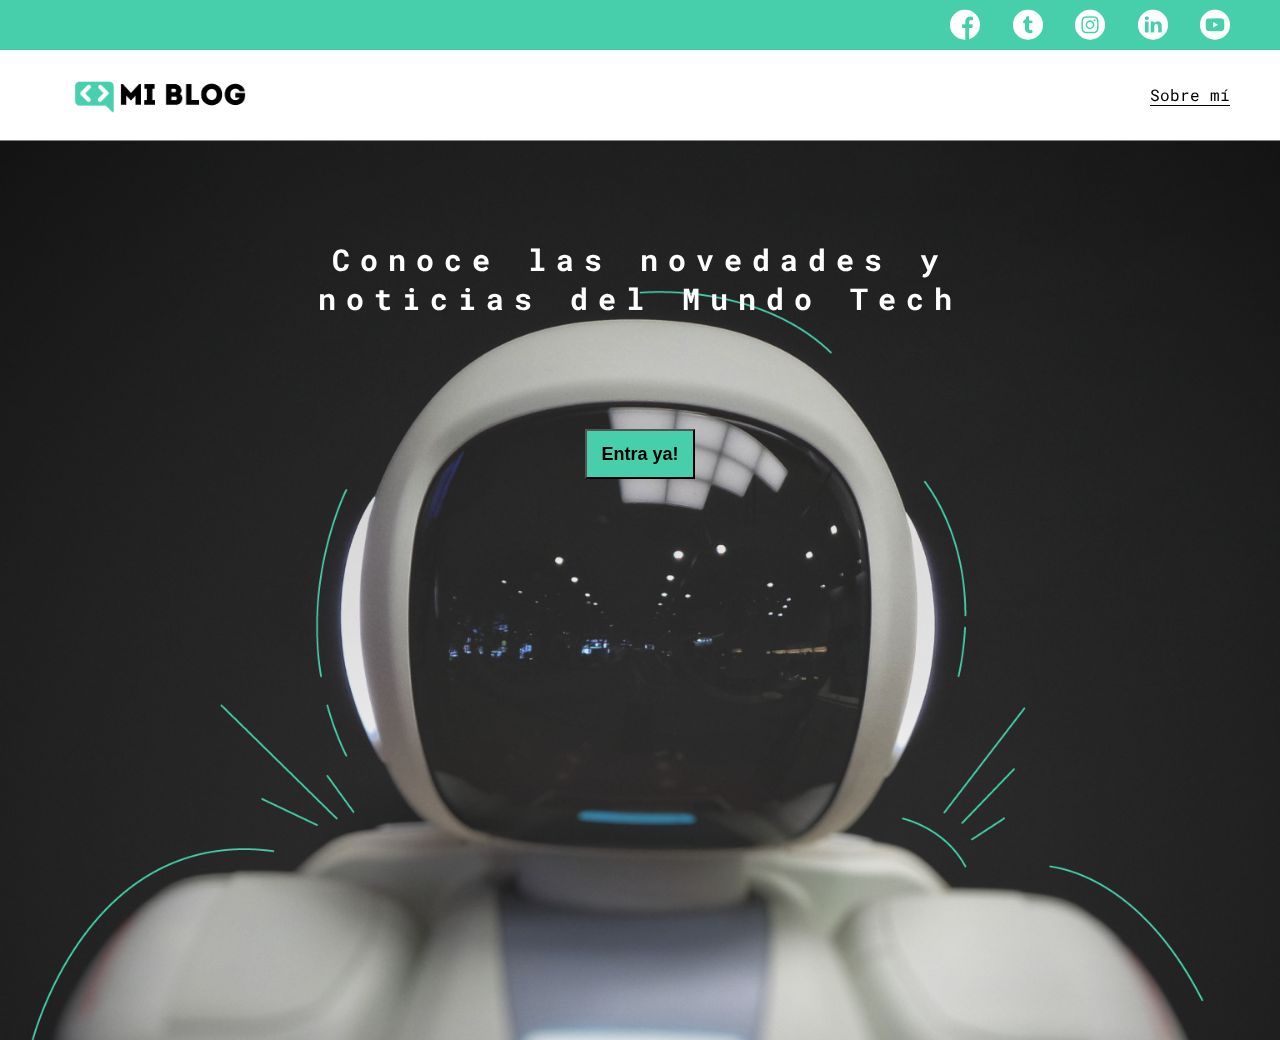
<file: index.html>
<!DOCTYPE html>
<html lang="en">
  <head>
    <meta charset="UTF-8" />
    <meta http-equiv="X-UA-Compatible" content="IE=edge" />
    <meta name="viewport" content="width=device-width, initial-scale=1.0" />
    <title>Mi Blog</title>
    <link rel="stylesheet" href="./css/main.css" />
    <link rel="stylesheet" href="./css/font/flaticon.css" />
    <link rel="stylesheet" href="./css/media-queries.css" />
  </head>
  <body class="home-body">
    <header>
      <section class="header-icons-container">
        <div class="icons">
          <a href=""> <span class="flaticon-001-facebook"></span></a>
          <a href=""><span class="flaticon-002-twitter"></span></a>
          <a href=""><span class="flaticon-011-instagram"></span></a>
          <a href=""><span class="flaticon-010-linkedin"></span></a>
          <a href=""><span class="flaticon-008-youtube"></span></a>
        </div>
      </section>
      <nav>
        <section class="nav-logo-container">
          <a href=""
            ><img src="./assets/img/logo-negro.png" alt="Logo de mi blog"
          /></a>
        </section>
        <section class="profile-link">
          <a href="./perfil.html">Sobre mí</a>
        </section>
      </nav>
    </header>
    <main class="home-main">
      <section>
        <h1 class="home-main-text">
          Conoce las novedades y <br />
          noticias del Mundo Tech
        </h1>
        <button class="home-main-button">
          <a href="./blogs.html">Entra ya!</a>
        </button>
      </section>
    </main>
  </body>
</html>
</file>
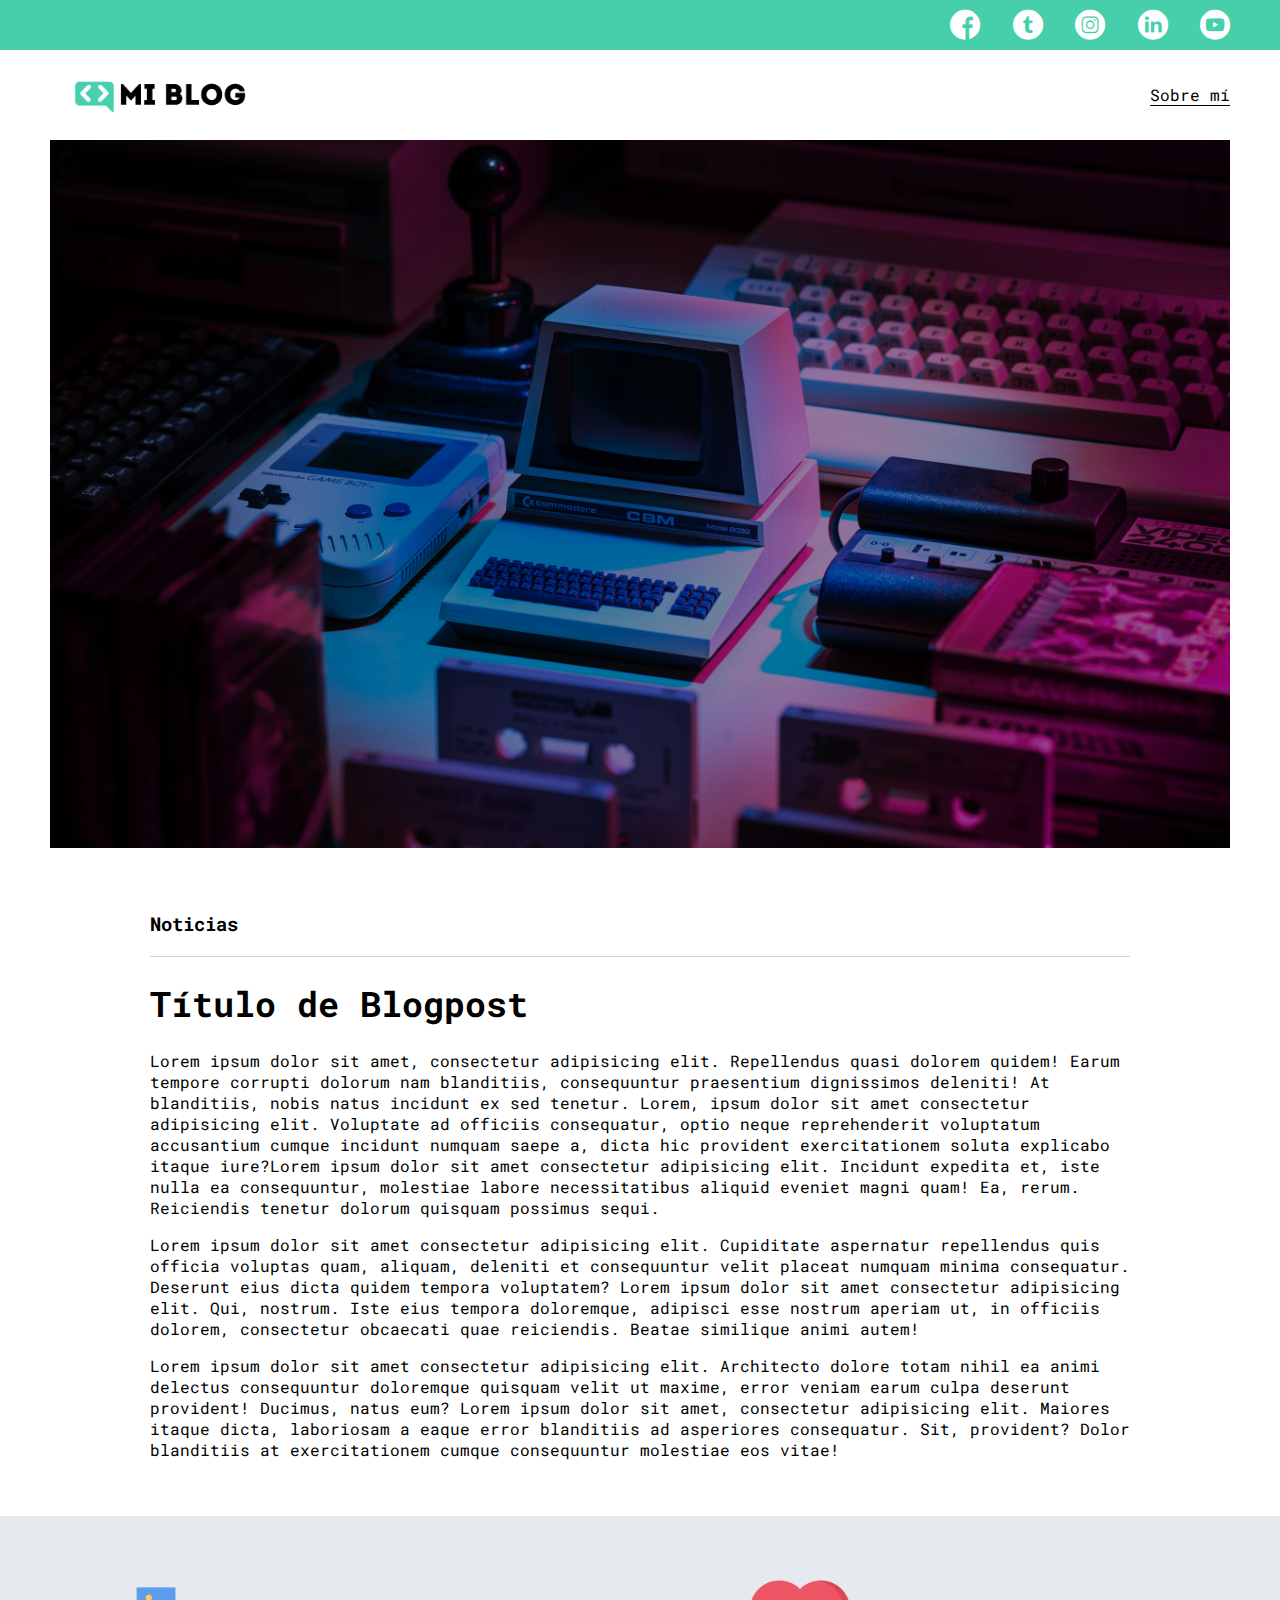
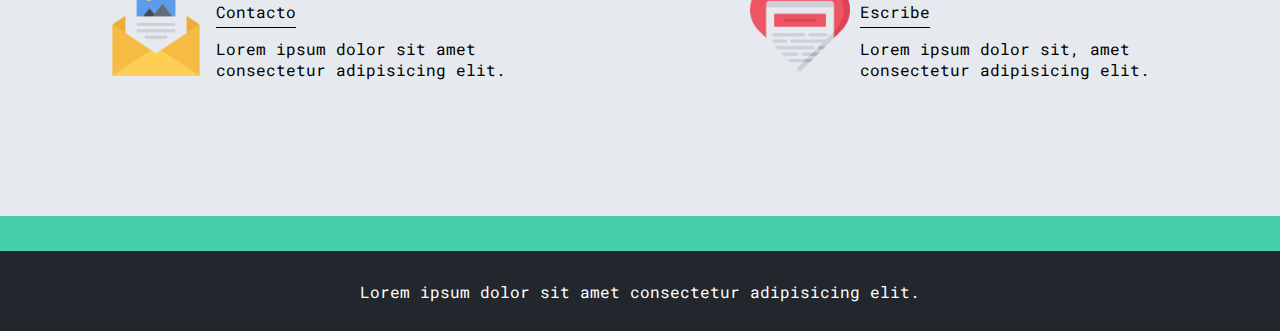
<file: blog.html>
<!DOCTYPE html>
<html lang="en">
  <head>
    <meta charset="UTF-8" />
    <meta http-equiv="X-UA-Compatible" content="IE=edge" />
    <meta name="viewport" content="width=device-width, initial-scale=1.0" />
    <title>Mi Blog</title>
    <link rel="stylesheet" href="./css/main.css" />
    <link rel="stylesheet" href="./css/font/flaticon.css" />
    <link rel="stylesheet" href="./css/media-queries.css" />
  </head>
  <body>
    <header>
      <section class="header-icons-container">
        <div class="icons">
          <a href=""> <span class="flaticon-001-facebook"></span></a>
          <a href=""><span class="flaticon-002-twitter"></span></a>
          <a href=""><span class="flaticon-011-instagram"></span></a>
          <a href=""><span class="flaticon-010-linkedin"></span></a>
          <a href=""><span class="flaticon-008-youtube"></span></a>
        </div>
      </section>
      <nav>
        <section class="nav-logo-container">
          <a href="./index.html"
            ><img src="./assets/img/logo-negro.png" alt="Logo de mi blog"
          /></a>
        </section>
        <section class="profile-link">
          <a href="./perfil.html">Sobre mí</a>
        </section>
      </nav>
    </header>
    <main>
      <section class="blogpost-img-container">
        <img src="./assets/img/main-news-img.png" alt="main" />
      </section>
      <section class="blogpost-main-container">
        <div class="grid-container">
          <h3>Noticias</h3>
          <article>
            <h1>Título de Blogpost</h1>
            <p>
              Lorem ipsum dolor sit amet, consectetur adipisicing elit.
              Repellendus quasi dolorem quidem! Earum tempore corrupti dolorum
              nam blanditiis, consequuntur praesentium dignissimos deleniti! At
              blanditiis, nobis natus incidunt ex sed tenetur. Lorem, ipsum
              dolor sit amet consectetur adipisicing elit. Voluptate ad officiis
              consequatur, optio neque reprehenderit voluptatum accusantium
              cumque incidunt numquam saepe a, dicta hic provident
              exercitationem soluta explicabo itaque iure?Lorem ipsum dolor sit
              amet consectetur adipisicing elit. Incidunt expedita et, iste
              nulla ea consequuntur, molestiae labore necessitatibus aliquid
              eveniet magni quam! Ea, rerum. Reiciendis tenetur dolorum quisquam
              possimus sequi.
            </p>
            <p>
              Lorem ipsum dolor sit amet consectetur adipisicing elit.
              Cupiditate aspernatur repellendus quis officia voluptas quam,
              aliquam, deleniti et consequuntur velit placeat numquam minima
              consequatur. Deserunt eius dicta quidem tempora voluptatem? Lorem
              ipsum dolor sit amet consectetur adipisicing elit. Qui, nostrum.
              Iste eius tempora doloremque, adipisci esse nostrum aperiam ut, in
              officiis dolorem, consectetur obcaecati quae reiciendis. Beatae
              similique animi autem!
            </p>
            <p>
              Lorem ipsum dolor sit amet consectetur adipisicing elit.
              Architecto dolore totam nihil ea animi delectus consequuntur
              doloremque quisquam velit ut maxime, error veniam earum culpa
              deserunt provident! Ducimus, natus eum? Lorem ipsum dolor sit
              amet, consectetur adipisicing elit. Maiores itaque dicta,
              laboriosam a eaque error blanditiis ad asperiores consequatur.
              Sit, provident? Dolor blanditiis at exercitationem cumque
              consequuntur molestiae eos vitae!
            </p>
          </article>
        </div>
      </section>
      <section class="contact-main-container">
        <div>
          <img src="./assets/img/013-newsletter.png" alt="" />
          <div class="contact-left">
            <a href="">Contacto</a>
            <p>Lorem ipsum dolor sit amet consectetur adipisicing elit.</p>
          </div>
        </div>
        <div>
          <img src="./assets/img/006-like.png" alt="" />
          <div class="contact-right">
            <a href="">Escribe</a>
            <p>Lorem ipsum dolor sit, amet consectetur adipisicing elit.</p>
          </div>
        </div>
      </section>
    </main>

    <footer>
      <p>Lorem ipsum dolor sit amet consectetur adipisicing elit.</p>
    </footer>
  </body>
</html>
</file>
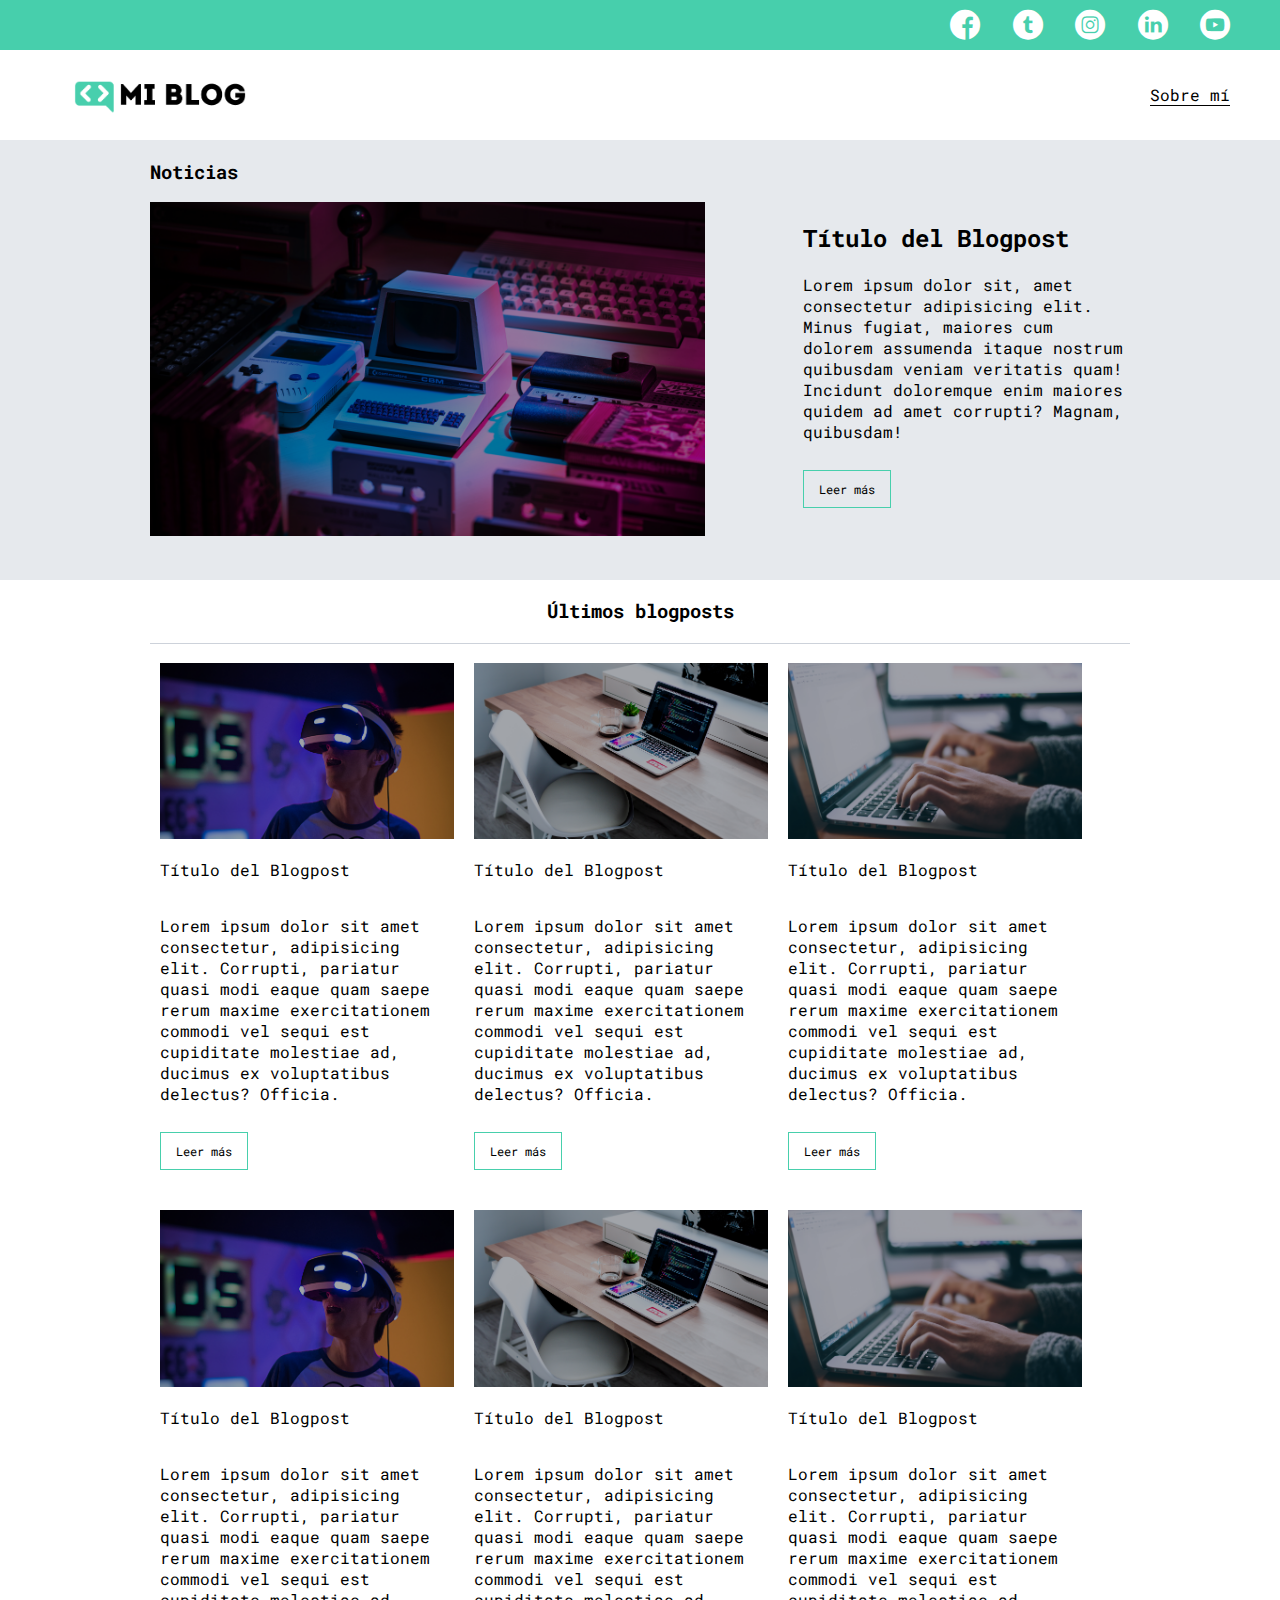
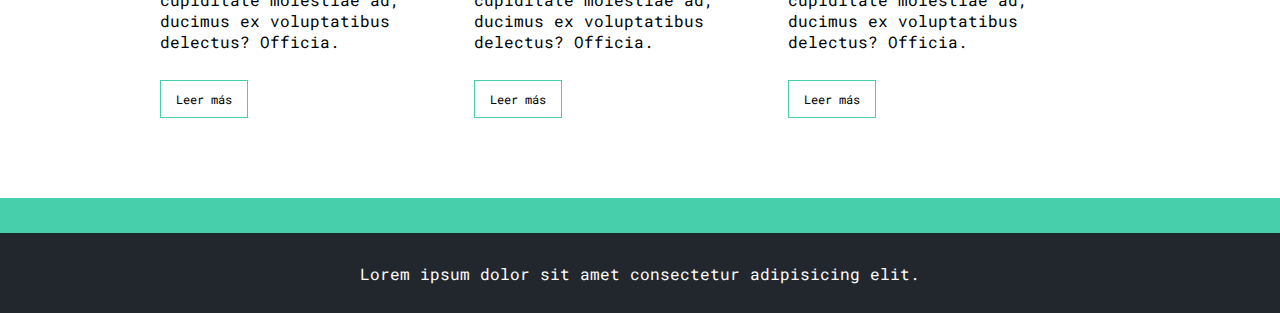
<file: blogs.html>
<!DOCTYPE html>
<html lang="en">
  <head>
    <meta charset="UTF-8" />
    <meta http-equiv="X-UA-Compatible" content="IE=edge" />
    <meta name="viewport" content="width=device-width, initial-scale=1.0" />
    <title>Mi Blog</title>
    <link rel="stylesheet" href="./css/main.css" />
    <link rel="stylesheet" href="./css/font/flaticon.css" />
    <link rel="stylesheet" href="./css/media-queries.css" />
  </head>
  <body>
    <header>
      <section class="header-icons-container">
        <div class="icons">
          <a href=""> <span class="flaticon-001-facebook"></span></a>
          <a href=""><span class="flaticon-002-twitter"></span></a>
          <a href=""><span class="flaticon-011-instagram"></span></a>
          <a href=""><span class="flaticon-010-linkedin"></span></a>
          <a href=""><span class="flaticon-008-youtube"></span></a>
        </div>
      </section>
      <nav>
        <section class="nav-logo-container">
          <a href="./index.html"
            ><img src="./assets/img/logo-negro.png" alt="Logo de mi blog"
          /></a>
        </section>
        <section class="profile-link">
          <a href="./perfil.html">Sobre mí</a>
        </section>
      </nav>
    </header>
    <main class="blogs-main">
      <section class="blogs-news-container">
        <div class="grid-container blogs-main-new">
          <h3>Noticias</h3>
          <div class="blogs-news-img-container">
            <img src="./assets/img/main-news-img.png" alt="main" />
          </div>
          <div class="blogs-news-info-container">
            <h2>Título del Blogpost</h2>
            <p>
              Lorem ipsum dolor sit, amet consectetur adipisicing elit. Minus
              fugiat, maiores cum dolorem assumenda itaque nostrum quibusdam
              veniam veritatis quam! Incidunt doloremque enim maiores quidem ad
              amet corrupti? Magnam, quibusdam!
            </p>
            <a class="blogs-button" href="./blog.html">Leer más</a>
          </div>
        </div>
      </section>
      <section class="blogs-post-container">
        <div class="grid-container">
          <h3>Últimos blogposts</h3>
          <article class="post-container">
            <img src="./assets/img/post-1.png" alt="post 1" />
            <p>Título del Blogpost</p>
            <p>
              Lorem ipsum dolor sit amet consectetur, adipisicing elit.
              Corrupti, pariatur quasi modi eaque quam saepe rerum maxime
              exercitationem commodi vel sequi est cupiditate molestiae ad,
              ducimus ex voluptatibus delectus? Officia.
            </p>
            <a class="blogs-button" href="./blog.html">Leer más</a>
          </article>
          <article class="post-container">
            <img src="./assets/img/post-2.png" alt="post 2" />
            <p>Título del Blogpost</p>
            <p>
              Lorem ipsum dolor sit amet consectetur, adipisicing elit.
              Corrupti, pariatur quasi modi eaque quam saepe rerum maxime
              exercitationem commodi vel sequi est cupiditate molestiae ad,
              ducimus ex voluptatibus delectus? Officia.
            </p>
            <a class="blogs-button" href="./blog.html">Leer más</a>
          </article>
          <article class="post-container">
            <img src="./assets/img/post-3.png" alt="post 3" />
            <p>Título del Blogpost</p>
            <p>
              Lorem ipsum dolor sit amet consectetur, adipisicing elit.
              Corrupti, pariatur quasi modi eaque quam saepe rerum maxime
              exercitationem commodi vel sequi est cupiditate molestiae ad,
              ducimus ex voluptatibus delectus? Officia.
            </p>
            <a class="blogs-button" href="./blog.html">Leer más</a>
          </article>
          <article class="post-container">
            <img src="./assets/img/post-1.png" alt="post 1" />
            <p>Título del Blogpost</p>
            <p>
              Lorem ipsum dolor sit amet consectetur, adipisicing elit.
              Corrupti, pariatur quasi modi eaque quam saepe rerum maxime
              exercitationem commodi vel sequi est cupiditate molestiae ad,
              ducimus ex voluptatibus delectus? Officia.
            </p>
            <a class="blogs-button" href="./blog.html">Leer más</a>
          </article>
          <article class="post-container">
            <img src="./assets/img/post-2.png" alt="post 2" />
            <p>Título del Blogpost</p>
            <p>
              Lorem ipsum dolor sit amet consectetur, adipisicing elit.
              Corrupti, pariatur quasi modi eaque quam saepe rerum maxime
              exercitationem commodi vel sequi est cupiditate molestiae ad,
              ducimus ex voluptatibus delectus? Officia.
            </p>
            <a class="blogs-button" href="./blog.html">Leer más</a>
          </article>
          <article class="post-container">
            <img src="./assets/img/post-3.png" alt="post 3" />
            <p>Título del Blogpost</p>
            <p>
              Lorem ipsum dolor sit amet consectetur, adipisicing elit.
              Corrupti, pariatur quasi modi eaque quam saepe rerum maxime
              exercitationem commodi vel sequi est cupiditate molestiae ad,
              ducimus ex voluptatibus delectus? Officia.
            </p>
            <a class="blogs-button" href="./blog.html">Leer más</a>
          </article>
        </div>
      </section>
    </main>
    <footer>
      <p>Lorem ipsum dolor sit amet consectetur adipisicing elit.</p>
    </footer>
  </body>
</html>
</file>
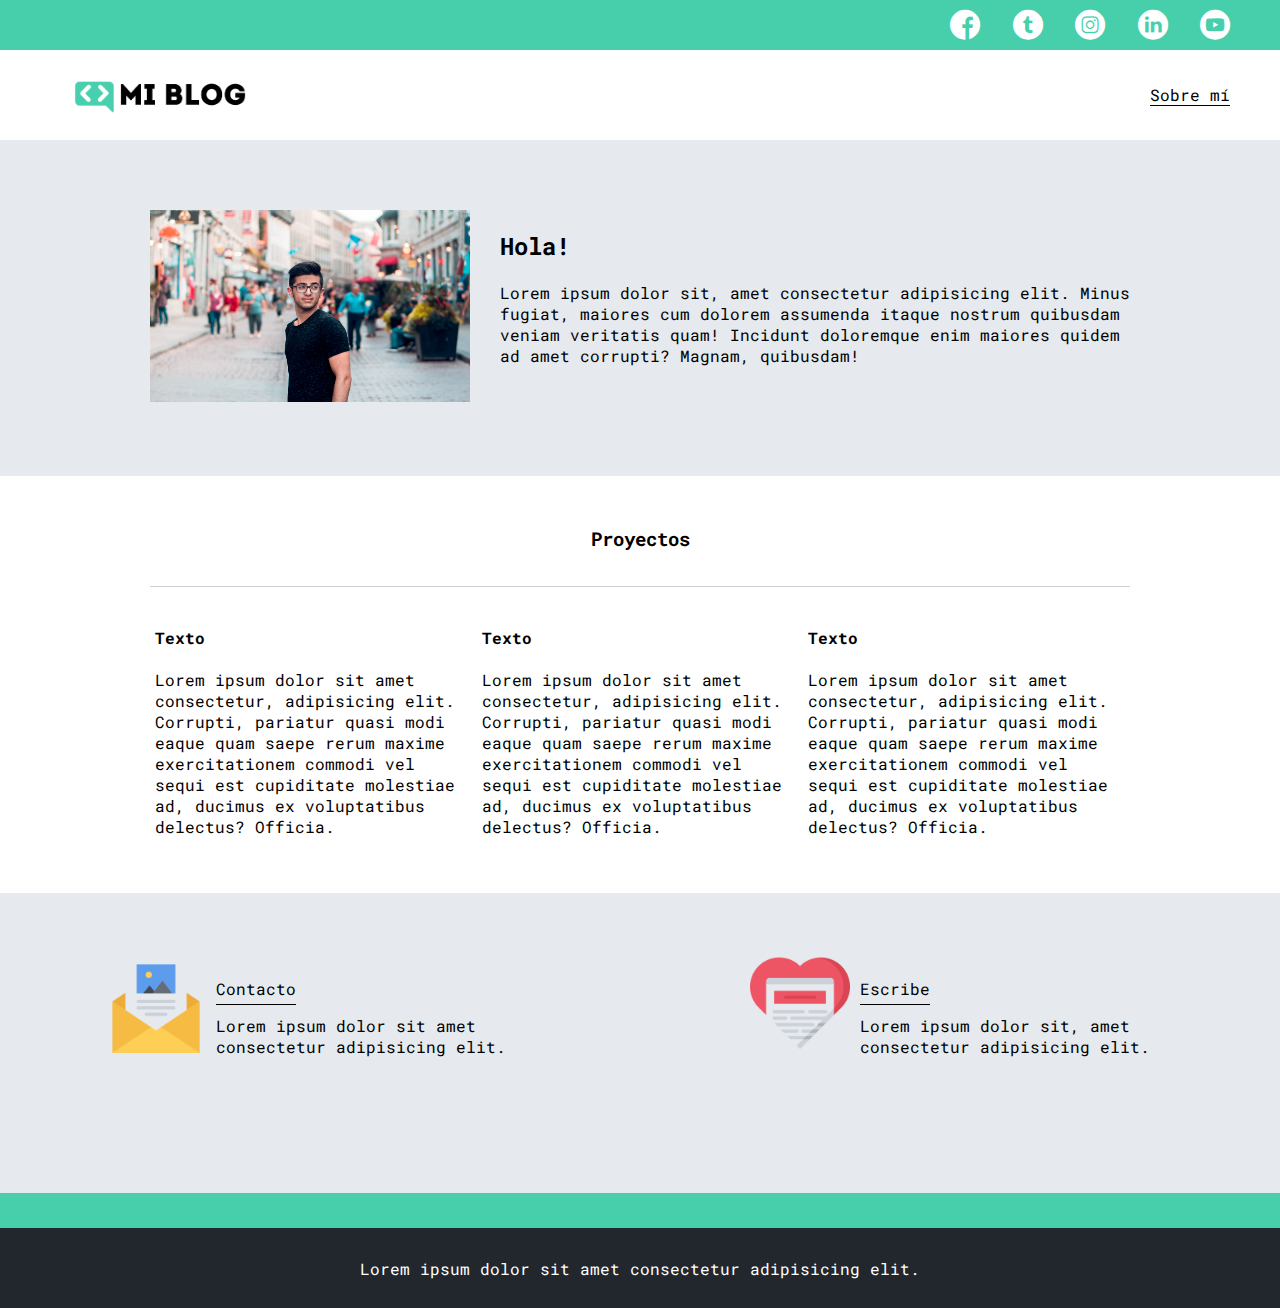
<file: perfil.html>
<!DOCTYPE html>
<html lang="en">
  <head>
    <meta charset="UTF-8" />
    <meta http-equiv="X-UA-Compatible" content="IE=edge" />
    <meta name="viewport" content="width=device-width, initial-scale=1.0" />
    <title>Mi Blog</title>
    <link rel="stylesheet" href="./css/main.css" />
    <link rel="stylesheet" href="./css/font/flaticon.css" />
    <link rel="stylesheet" href="./css/media-queries.css">
  </head>
  <body>
    <header>
      <section class="header-icons-container">
        <div class="icons">
          <a href=""> <span class="flaticon-001-facebook"></span></a>
          <a href=""><span class="flaticon-002-twitter"></span></a>
          <a href=""><span class="flaticon-011-instagram"></span></a>
          <a href=""><span class="flaticon-010-linkedin"></span></a>
          <a href=""><span class="flaticon-008-youtube"></span></a>
        </div>
      </section>
      <nav>
        <section class="nav-logo-container">
          <a href="./index.html"
            ><img src="./assets/img/logo-negro.png" alt="Logo de mi blog"
          /></a>
        </section>
        <section class="profile-link">
          <a href="./perfil.html">Sobre mí</a>
        </section>
      </nav>
    </header>
    <main>
      <section class="profile-main-container">
        <div class="grid-container profile-conteiner">
          <div>
            <img src="./assets/img/profile-pic.png" alt="perfil" />
          </div>
          <div>
            <h2>Hola!</h2>
            <p>
              Lorem ipsum dolor sit, amet consectetur adipisicing elit. Minus
              fugiat, maiores cum dolorem assumenda itaque nostrum quibusdam
              veniam veritatis quam! Incidunt doloremque enim maiores quidem ad
              amet corrupti? Magnam, quibusdam!
            </p>
          </div>
        </div>
      </section>
      <section class="profile-main-proyects">
        <div class="grid-container">
          <h3>Proyectos</h3>
          <div class="proyects-main-container">
          <article class="proyect-container">
            <h4>Texto</h4>
            <p>
              Lorem ipsum dolor sit amet consectetur, adipisicing elit.
              Corrupti, pariatur quasi modi eaque quam saepe rerum maxime
              exercitationem commodi vel sequi est cupiditate molestiae ad,
              ducimus ex voluptatibus delectus? Officia.
            </p>
          </article>
          <article class="proyect-container">
            <h4>Texto</h4>
            <p>
              Lorem ipsum dolor sit amet consectetur, adipisicing elit.
              Corrupti, pariatur quasi modi eaque quam saepe rerum maxime
              exercitationem commodi vel sequi est cupiditate molestiae ad,
              ducimus ex voluptatibus delectus? Officia.
            </p>
          </article>
          <article class="proyect-container">
            <h4>Texto</h4>
            <p>
              Lorem ipsum dolor sit amet consectetur, adipisicing elit.
              Corrupti, pariatur quasi modi eaque quam saepe rerum maxime
              exercitationem commodi vel sequi est cupiditate molestiae ad,
              ducimus ex voluptatibus delectus? Officia.
            </p>
          </article>
        </div>
      </section>  

      <section class="contact-main-container">
        <div>
          <img src="./assets/img/013-newsletter.png" alt="" />
          <div class="contact-left">
            <a href="">Contacto</a>
            <p>Lorem ipsum dolor sit amet consectetur adipisicing elit.</p>
          </div>
        </div>
        <div>
          <img src="./assets/img/006-like.png" alt="" />
          <div class="contact-right">
            <a href="">Escribe</a>
            <p>Lorem ipsum dolor sit, amet consectetur adipisicing elit.</p>
          </div>
        </div>
      </section>
    </main>

    <footer>
      <p>Lorem ipsum dolor sit amet consectetur adipisicing elit.</p>
    </footer>
  </body>
</html>
</file>
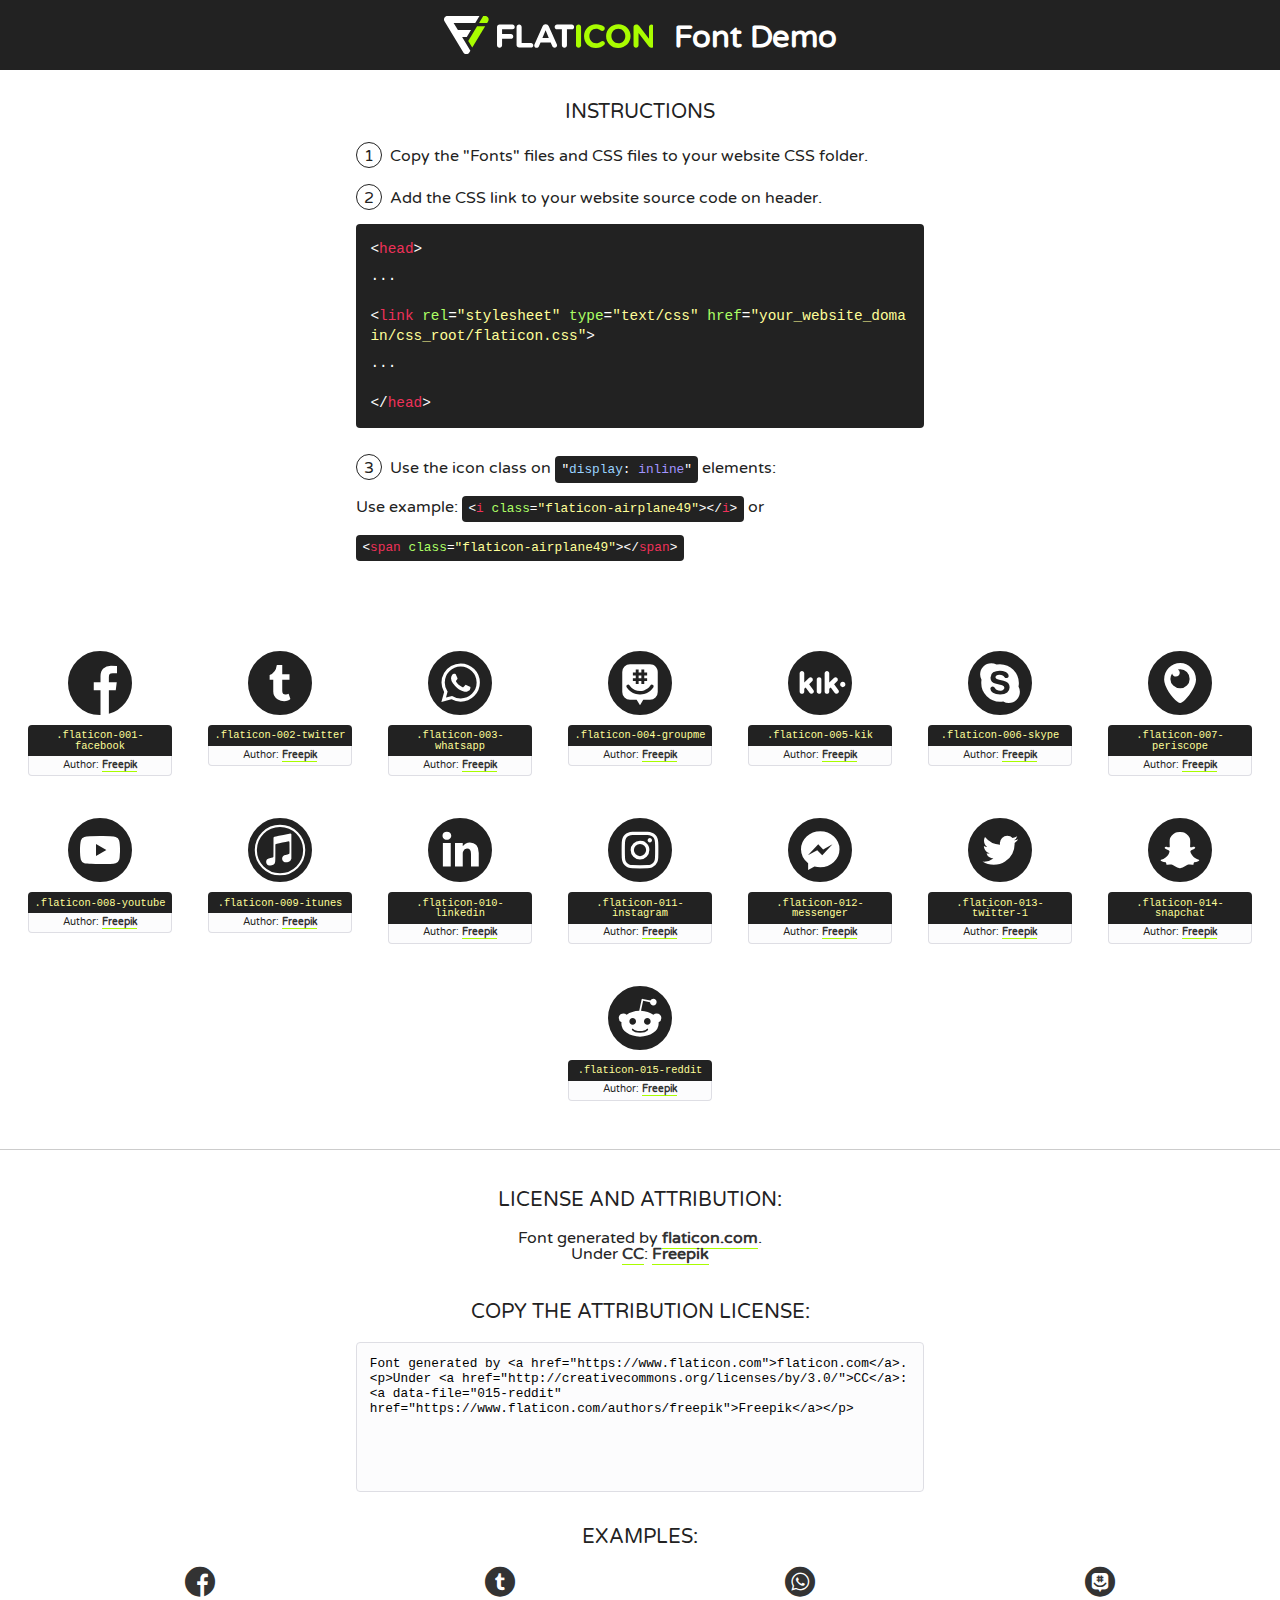
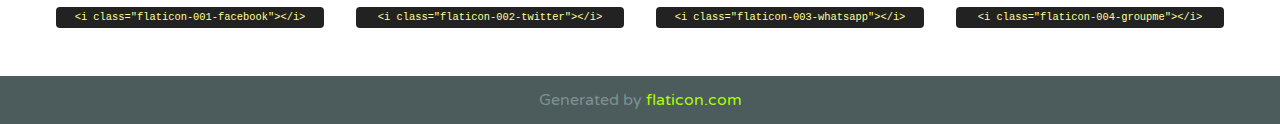
<file: css/font/flaticon.html>
<!DOCTYPE html>
<!--
  Flaticon icon font: Flaticon
  Creation date: 20/12/2018 09:27
-->
<html>
<!DOCTYPE html>
<html>

<head>
    <title>Flaticon WebFont</title>
    <link href="http://fonts.googleapis.com/css?family=Varela+Round" rel="stylesheet" type="text/css" />
    <link rel="stylesheet" type="text/css" href="flaticon.css">
    <meta charset="UTF-8">
    <style>
    html, body, div, span, applet, object, iframe,
    h1, h2, h3, h4, h5, h6, p, blockquote, pre,
    a, abbr, acronym, address, big, cite, code,
    del, dfn, em, img, ins, kbd, q, s, samp,
    small, strike, strong, sub, sup, tt, var,
    b, u, i, center,
    dl, dt, dd, ol, ul, li,
    fieldset, form, label, legend,
    table, caption, tbody, tfoot, thead, tr, th, td,
    article, aside, canvas, details, embed, 
    figure, figcaption, footer, header, hgroup, 
    menu, nav, output, ruby, section, summary,
    time, mark, audio, video {
        margin: 0;
        padding: 0;
        border: 0;
        font-size: 100%;
        font: inherit;
        vertical-align: baseline;
    }
    /* HTML5 display-role reset for older browsers */
    article, aside, details, figcaption, figure, 
    footer, header, hgroup, menu, nav, section {
        display: block;
    }
    body {
        line-height: 1;
    }
    ol, ul {
        list-style: none;
    }
    blockquote, q {
        quotes: none;
    }
    blockquote:before, blockquote:after,
    q:before, q:after {
        content: '';
        content: none;
    }
    table {
        border-collapse: collapse;
        border-spacing: 0;
    }
    body {
        font-family: 'Varela Round', Helvetica, Arial, sans-serif;
        font-size: 16px;
        color: #222;
    }
    a {
        color: #333;
        border-bottom: 1px solid #a9fd00;
        font-weight: bold;
        text-decoration: none;
    }
    * {
        -moz-box-sizing: border-box;
        -webkit-box-sizing: border-box;
        box-sizing: border-box;
        margin: 0;
        padding: 0;
    }
    [class^="flaticon-"]:before, [class*=" flaticon-"]:before, [class^="flaticon-"]:after, [class*=" flaticon-"]:after {
        font-family: Flaticon;
        font-size: 30px;
        font-style: normal;
        margin-left: 20px;
        color: #333;
    }
    .wrapper {
        max-width: 600px;
        margin: auto;
        padding: 0 1em;
    }
    .title {
        font-size: 1.25em;
        text-align: center;
        margin-bottom: 1em;
        text-transform: uppercase;
    }
    header {
        text-align: center;
        background-color: #222;
        color: #fff;
        padding: 1em;
    }
    header .logo {
        width: 210px;
        height: 38px;
        display: inline-block;
        vertical-align: middle;
        margin-right: 1em;
        border: none;
    }
    header strong {
        font-size: 1.95em;
        font-weight: bold;
        vertical-align: middle;
        margin-top: 5px;
        display: inline-block;
    }
    .demo {
        margin: 2em auto;
        line-height: 1.25em;
    }
    .demo ul li {
        margin-bottom: 1em;
    }
    .demo ul li .num {
        color: #222;
        border-radius: 20px;
        display: inline-block;
        width: 26px;
        padding: 3px;
        height: 26px;
        text-align: center;
        margin-right: 0.5em;
        border: 1px solid #222;
    }
    .demo ul li code {
        background-color: #222;
        border-radius: 4px;
        padding: 0.25em 0.5em;
        display: inline-block;
        color: #fff;
        font-family: Consolas,Monaco,Lucida Console,Liberation Mono,DejaVu Sans Mono,Bitstream Vera Sans Mono,Courier New, monospace;
        font-weight: lighter;
        margin-top: 1em;
        font-size: 0.8em;
        word-break: break-all;
    }
    .demo ul li code.big {
        padding: 1em;
        font-size: 0.9em;
    }
    .demo ul li code .red {
        color: #EF3159;
    }
    .demo ul li code .green {
        color: #ACFF65;
    }
    .demo ul li code .yellow {
        color: #FFFF99;
    }
    .demo ul li code .blue {
        color: #99D3FF;
    }
    .demo ul li code .purple {
        color: #A295FF;
    }
    .demo ul li code .dots {
        margin-top: 0.5em;
        display: block;
    }
    #glyphs {
        border-bottom: 1px solid #ccc;
        padding: 2em 0;
        text-align: center;
    }
    .glyph {
        display: inline-block;
        width: 9em;
        margin: 1em;
        text-align: center;
        vertical-align: top;
        background: #FFF;
    }
    .glyph .glyph-icon {
        padding: 10px;
        display: block;
        font-family:"Flaticon";
        font-size: 64px;
        line-height: 1;
    }
    .glyph .glyph-icon:before {
        font-size: 64px;
        color: #222;
        margin-left: 0;
    }
    .class-name {
        font-size: 0.65em;
        background-color: #222;
        color: #fff;
        border-radius: 4px 4px 0 0;
        padding: 0.5em;
        color: #FFFF99;
        font-family: Consolas,Monaco,Lucida Console,Liberation Mono,DejaVu Sans Mono,Bitstream Vera Sans Mono,Courier New, monospace;
    }
    .author-name {
        font-size: 0.6em;
        background-color: #fcfcfd;
        border: 1px solid #DEDEE4;
        border-top: 0;
        border-radius: 0 0 4px 4px;
        padding: 0.5em;
    }
    .class-name:last-child {
        font-size: 10px;
        color:#888;
    }
    .class-name:last-child a {
        font-size: 10px;
        color:#555;
    }
    .class-name:last-child a:hover {
        color:#a9fd00;
    }
    .glyph > input {
        display: block;
        width: 100px;
        margin: 5px auto;
        text-align: center;
        font-size: 12px;
        cursor: text;
    }
    .glyph > input.icon-input {
        font-family:"Flaticon";
        font-size: 16px;
        margin-bottom: 10px;
    }
    .attribution .title {
        margin-top: 2em;
    }
    .attribution textarea {
        background-color: #fcfcfd;
        padding: 1em;
        border: none;
        box-shadow: none;
        border: 1px solid #DEDEE4;
        border-radius: 4px;
        resize: none;
        width: 100%;
        height: 150px;
        font-size: 0.8em;
        font-family: Consolas,Monaco,Lucida Console,Liberation Mono,DejaVu Sans Mono,Bitstream Vera Sans Mono,Courier New, monospace;
        -webkit-appearance: none;
    }
    .iconsuse {
        margin: 2em auto;
        text-align: center;
        max-width: 1200px;
    }
    .iconsuse:after {
        content: '';
        display: table;
        clear: both;
    }
    .iconsuse .image {
        float: left;
        width: 25%;
        padding: 0 1em;
    }
    .iconsuse .image p {
        margin-bottom: 1em;
    }
    .iconsuse .image span {
        display: block;
        font-size: 0.65em;
        background-color: #222;
        color: #fff;
        border-radius: 4px;
        padding: 0.5em;
        color: #FFFF99;
        margin-top: 1em;
        font-family: Consolas,Monaco,Lucida Console,Liberation Mono,DejaVu Sans Mono,Bitstream Vera Sans Mono,Courier New, monospace;
    }
    #footer {
        text-align: center;
        background-color: #4C5B5C;
        color: #7c9192;
        padding: 1em;
    }
    #footer a {
        border: none;
        color: #a9fd00;
        font-weight: normal;
    }
    @media (max-width: 960px) {
        .iconsuse .image {
            width: 50%;
        }
    }
    @media (max-width: 560px) {
        .iconsuse .image {
            width: 100%;
        }
    }
    </style>
</head>

<body class="characters-off">

    <header>
        <a href="https://www.flaticon.com" target="_blank" class="logo">
            <svg version="1.1" xmlns="http://www.w3.org/2000/svg" xmlns:xlink="http://www.w3.org/1999/xlink" xmlns:a="http://ns.adobe.com/AdobeSVGViewerExtensions/3.0/" viewBox="0 0 560.875 102.036" enable-background="new 0 0 560.875 102.036" xml:space="preserve">
                <defs>
                </defs>
                <g>
                    <g class="letters">
                        <path fill="#ffffff" d="M141.596,29.675c0-3.777,2.985-6.767,6.764-6.767h34.438c3.426,0,6.15,2.728,6.15,6.15
                        c0,3.43-2.724,6.149-6.15,6.149h-27.674v13.091h23.719c3.429,0,6.151,2.724,6.151,6.15c0,3.43-2.723,6.149-6.151,6.149h-23.719
                        v17.574c0,3.773-2.986,6.761-6.764,6.761c-3.779,0-6.764-2.989-6.764-6.761V29.675z"></path>
                        <path fill="#ffffff" d="M193.844,29.149c0-3.781,2.985-6.767,6.764-6.767c3.776,0,6.763,2.985,6.763,6.767v42.957h25.039
                        c3.426,0,6.149,2.726,6.149,6.153c0,3.425-2.723,6.15-6.149,6.15h-31.802c-3.779,0-6.764-2.986-6.764-6.768V29.149z"></path>
                        <path fill="#ffffff" d="M241.891,75.71l21.438-48.407c1.492-3.341,4.215-5.357,7.906-5.357h0.792
                        c3.686,0,6.323,2.017,7.815,5.357l21.439,48.407c0.436,0.967,0.701,1.845,0.701,2.723c0,3.602-2.809,6.501-6.414,6.501
                        c-3.161,0-5.269-1.845-6.499-4.655l-4.132-9.661h-27.059l-4.301,10.102c-1.144,2.631-3.426,4.214-6.237,4.214
                        c-3.517,0-6.24-2.81-6.24-6.325C241.1,77.64,241.451,76.677,241.891,75.71z M279.932,58.666l-8.521-20.297l-8.526,20.297H279.932
                        z"></path>
                        <path fill="#ffffff" d="M314.864,35.387H301.86c-3.429,0-6.239-2.813-6.239-6.238c0-3.429,2.811-6.24,6.239-6.24h39.533
                        c3.426,0,6.237,2.811,6.237,6.24c0,3.425-2.811,6.238-6.237,6.238h-13.001v42.785c0,3.773-2.99,6.761-6.764,6.761
                        c-3.779,0-6.764-2.989-6.764-6.761V35.387z"></path>
                        <path fill="#A9FD00" d="M352.615,29.149c0-3.781,2.985-6.767,6.767-6.767c3.774,0,6.761,2.985,6.761,6.767v49.024
                        c0,3.773-2.987,6.761-6.761,6.761c-3.781,0-6.767-2.989-6.767-6.761V29.149z"></path>
                        <path fill="#A9FD00" d="M374.132,53.836v-0.179c0-17.481,13.178-31.801,32.065-31.801c9.22,0,15.459,2.458,20.557,6.238
                        c1.402,1.054,2.637,2.985,2.637,5.357c0,3.692-2.985,6.59-6.681,6.59c-1.845,0-3.071-0.702-4.044-1.319
                        c-3.776-2.813-7.729-4.393-12.562-4.393c-10.364,0-17.831,8.611-17.831,19.154v0.173c0,10.542,7.291,19.329,17.831,19.329
                        c5.715,0,9.492-1.756,13.359-4.834c1.049-0.874,2.458-1.491,4.039-1.491c3.429,0,6.325,2.813,6.325,6.236
                        c0,2.106-1.056,3.78-2.282,4.834c-5.539,4.834-12.036,7.733-21.878,7.733C387.572,85.464,374.132,71.493,374.132,53.836z"></path>
                        <path fill="#A9FD00" d="M433.009,53.836v-0.179c0-17.481,13.79-31.801,32.766-31.801c18.981,0,32.592,14.143,32.592,31.628v0.173
                        c0,17.483-13.785,31.807-32.769,31.807C446.625,85.464,433.009,71.32,433.009,53.836z M484.224,53.836v-0.179
                        c0-10.539-7.725-19.326-18.626-19.326c-10.893,0-18.449,8.611-18.449,19.154v0.173c0,10.542,7.73,19.329,18.626,19.329
                        C476.676,72.986,484.224,64.378,484.224,53.836z"></path>
                        <path fill="#A9FD00" d="M506.233,29.321c0-3.774,2.99-6.763,6.767-6.763h1.401c3.252,0,5.183,1.583,7.029,3.953l26.093,34.265
                        V29.059c0-3.692,2.99-6.677,6.681-6.677c3.683,0,6.671,2.985,6.671,6.677v48.934c0,3.78-2.987,6.765-6.764,6.765h-0.436
                        c-3.257,0-5.188-1.581-7.034-3.953l-27.056-35.492v32.944c0,3.687-2.985,6.676-6.678,6.676c-3.683,0-6.673-2.989-6.673-6.676
                        V29.321z"></path>
                    </g>
                    <g class="insignia">
                        <path fill="#ffffff" d="M48.372,56.137h12.517l11.156-18.537H37.186L25.688,18.539h57.825L94.668,0H9.271
                        C5.925,0,2.842,1.801,1.198,4.716c-1.644,2.907-1.593,6.482,0.134,9.343l50.38,83.501c1.678,2.781,4.689,4.476,7.938,4.476
                        c3.246,0,6.257-1.695,7.935-4.476l2.898-4.804L48.372,56.137z"></path>
                        <g class="i">
                            <path fill="#A9FD00" d="M93.575,18.539h0.031v0.004l21.652,0.004l2.705-4.488c1.727-2.861,1.778-6.436,0.133-9.343
                            C116.454,1.801,113.371,0,110.026,0h-5.294L93.575,18.539z"></path>
                            <polygon fill="#A9FD00" points="88.291,27.356 64.725,66.486 75.519,84.404 109.942,27.356"></polygon>
                        </g>
                    </g>
                </g>
            </svg>
        </a>
        <strong>Font Demo</strong>
    </header>


    <section class="demo wrapper">

        <p class="title">Instructions</p>

        <ul>
            <li>
                <span class="num">1</span>Copy the "Fonts" files and CSS files to your website CSS folder.
            </li>
            <li>
                <span class="num">2</span>Add the CSS link to your website source code on header.
                <code class="big">
                    &lt;<span class="red">head</span>&gt;
                    <br/><span class="dots">...</span>
                    <br/>&lt;<span class="red">link</span> <span class="green">rel</span>=<span class="yellow">"stylesheet"</span> <span class="green">type</span>=<span class="yellow">"text/css"</span> <span class="green">href</span>=<span class="yellow">"your_website_domain/css_root/flaticon.css"</span>&gt;
                    <br/><span class="dots">...</span>
                    <br/>&lt;/<span class="red">head</span>&gt;
                </code>
            </li>

            <li>
                <p>
                    <span class="num">3</span>Use the icon class on <code>"<span class="blue">display</span>:<span class="purple"> inline</span>"</code> elements:
                    <br />
                    Use example: <code>&lt;<span class="red">i</span> <span class="green">class</span>=<span class="yellow">&quot;flaticon-airplane49&quot;</span>&gt;&lt;/<span class="red">i</span>&gt;</code> or <code>&lt;<span class="red">span</span> <span class="green">class</span>=<span class="yellow">&quot;flaticon-airplane49&quot;</span>&gt;&lt;/<span class="red">span</span>&gt;</code>
            </li>
        </ul>

    </section>




   <section id="glyphs">          
    
      
        <div class="glyph"><div class="glyph-icon flaticon-001-facebook"></div>
            <div class="class-name">.flaticon-001-facebook</div>
            <div class="author-name">Author: <a data-file="001-facebook" href="https://www.flaticon.com/authors/freepik">Freepik</a> </div> 
        </div>        
        
        <div class="glyph"><div class="glyph-icon flaticon-002-twitter"></div>
            <div class="class-name">.flaticon-002-twitter</div>
            <div class="author-name">Author: <a data-file="002-twitter" href="https://www.flaticon.com/authors/freepik">Freepik</a> </div> 
        </div>        
        
        <div class="glyph"><div class="glyph-icon flaticon-003-whatsapp"></div>
            <div class="class-name">.flaticon-003-whatsapp</div>
            <div class="author-name">Author: <a data-file="003-whatsapp" href="https://www.flaticon.com/authors/freepik">Freepik</a> </div> 
        </div>        
        
        <div class="glyph"><div class="glyph-icon flaticon-004-groupme"></div>
            <div class="class-name">.flaticon-004-groupme</div>
            <div class="author-name">Author: <a data-file="004-groupme" href="https://www.flaticon.com/authors/freepik">Freepik</a> </div> 
        </div>        
        
        <div class="glyph"><div class="glyph-icon flaticon-005-kik"></div>
            <div class="class-name">.flaticon-005-kik</div>
            <div class="author-name">Author: <a data-file="005-kik" href="https://www.flaticon.com/authors/freepik">Freepik</a> </div> 
        </div>        
        
        <div class="glyph"><div class="glyph-icon flaticon-006-skype"></div>
            <div class="class-name">.flaticon-006-skype</div>
            <div class="author-name">Author: <a data-file="006-skype" href="https://www.flaticon.com/authors/freepik">Freepik</a> </div> 
        </div>        
        
        <div class="glyph"><div class="glyph-icon flaticon-007-periscope"></div>
            <div class="class-name">.flaticon-007-periscope</div>
            <div class="author-name">Author: <a data-file="007-periscope" href="https://www.flaticon.com/authors/freepik">Freepik</a> </div> 
        </div>        
        
        <div class="glyph"><div class="glyph-icon flaticon-008-youtube"></div>
            <div class="class-name">.flaticon-008-youtube</div>
            <div class="author-name">Author: <a data-file="008-youtube" href="https://www.flaticon.com/authors/freepik">Freepik</a> </div> 
        </div>        
        
        <div class="glyph"><div class="glyph-icon flaticon-009-itunes"></div>
            <div class="class-name">.flaticon-009-itunes</div>
            <div class="author-name">Author: <a data-file="009-itunes" href="https://www.flaticon.com/authors/freepik">Freepik</a> </div> 
        </div>        
        
        <div class="glyph"><div class="glyph-icon flaticon-010-linkedin"></div>
            <div class="class-name">.flaticon-010-linkedin</div>
            <div class="author-name">Author: <a data-file="010-linkedin" href="https://www.flaticon.com/authors/freepik">Freepik</a> </div> 
        </div>        
        
        <div class="glyph"><div class="glyph-icon flaticon-011-instagram"></div>
            <div class="class-name">.flaticon-011-instagram</div>
            <div class="author-name">Author: <a data-file="011-instagram" href="https://www.flaticon.com/authors/freepik">Freepik</a> </div> 
        </div>        
        
        <div class="glyph"><div class="glyph-icon flaticon-012-messenger"></div>
            <div class="class-name">.flaticon-012-messenger</div>
            <div class="author-name">Author: <a data-file="012-messenger" href="https://www.flaticon.com/authors/freepik">Freepik</a> </div> 
        </div>        
        
        <div class="glyph"><div class="glyph-icon flaticon-013-twitter-1"></div>
            <div class="class-name">.flaticon-013-twitter-1</div>
            <div class="author-name">Author: <a data-file="013-twitter-1" href="https://www.flaticon.com/authors/freepik">Freepik</a> </div> 
        </div>        
        
        <div class="glyph"><div class="glyph-icon flaticon-014-snapchat"></div>
            <div class="class-name">.flaticon-014-snapchat</div>
            <div class="author-name">Author: <a data-file="014-snapchat" href="https://www.flaticon.com/authors/freepik">Freepik</a> </div> 
        </div>        
        
        <div class="glyph"><div class="glyph-icon flaticon-015-reddit"></div>
            <div class="class-name">.flaticon-015-reddit</div>
            <div class="author-name">Author: <a data-file="015-reddit" href="https://www.flaticon.com/authors/freepik">Freepik</a> </div> 
        </div>        
        

    </section>



    <section class="attribution wrapper"   style="text-align:center;">

      <div class="title">License and attribution:</div><div class="attrDiv">Font generated by <a href="https://www.flaticon.com">flaticon.com</a>. <div><p>Under <a href="http://creativecommons.org/licenses/by/3.0/">CC</a>: <a data-file="015-reddit" href="https://www.flaticon.com/authors/freepik">Freepik</a></p>  </div>
      </div>
      <div class="title">Copy the Attribution License:</div>

    <textarea onclick="this.focus();this.select();">Font generated by &lt;a href=&quot;https://www.flaticon.com&quot;&gt;flaticon.com&lt;/a&gt;. <p>Under <a href="http://creativecommons.org/licenses/by/3.0/">CC</a>: <a data-file="015-reddit" href="https://www.flaticon.com/authors/freepik">Freepik</a></p>  
     </textarea>

    </section>

    <section class="iconsuse">

          <div class="title">Examples:</div>            
             
            <div class="image">
                <p>
                    <i class="glyph-icon flaticon-001-facebook"></i> 
                    <span>&lt;i class=&quot;flaticon-001-facebook&quot;&gt;&lt;/i&gt;</span>
                </p>
            </div>
            
            <div class="image">
                <p>
                    <i class="glyph-icon flaticon-002-twitter"></i> 
                    <span>&lt;i class=&quot;flaticon-002-twitter&quot;&gt;&lt;/i&gt;</span>
                </p>
            </div>
            
            <div class="image">
                <p>
                    <i class="glyph-icon flaticon-003-whatsapp"></i> 
                    <span>&lt;i class=&quot;flaticon-003-whatsapp&quot;&gt;&lt;/i&gt;</span>
                </p>
            </div>
            
            <div class="image">
                <p>
                    <i class="glyph-icon flaticon-004-groupme"></i> 
                    <span>&lt;i class=&quot;flaticon-004-groupme&quot;&gt;&lt;/i&gt;</span>
                </p>
            </div>
                       
        </div>
                            
    </section>

<div id="footer">
    <div>Generated by <a href="https://www.flaticon.com">flaticon.com</a>
    </div>
</div>



</body>
</html>
</file>
<file: css/main.css>
@import url("https://fonts.googleapis.com/css?family=Roboto+Mono:400,500,700|Roboto+Slab:400,700|Roboto:400,500,700,900&display=swap");
body {
  font-family: "Roboto Mono", monospace;
  margin: 0;
  padding: 0;
}

a {
  text-decoration: none;
  display: inline;
  color: black;
}

header {
  width: 100%;
  height: 140px;
  display: grid;
  grid-template-rows: 1fr 1fr;
}

header .header-icons-container {
  width: 100%;
  height: 50px;
  display: grid;
  background-color: #47cfac;
}

header .header-icons-container .icons {
  width: 300px;
  height: auto;
  display: flex;
  justify-items: flex-end;
  align-items: center;
  justify-content: space-between;
  justify-self: end;
  margin-right: 50px;
}

header .icons span {
  color: white;
}

nav {
  display: grid;
  grid-template-columns: 1fr 1fr;
  height: 90px;
}

nav .nav-logo-container {
  margin-left: 50px;
}

nav .nav-logo-container img {
  width: 220px;
  margin-top: 10px;
}

nav .profile-link {
  display: flex;
  align-items: center;
  justify-content: flex-end;
  margin-right: 50px;
}

nav .profile-link a {
  color: black;
  border-bottom: 1px solid black;
}

.home-body {
  position: fixed;
  top: 0;
  bottom: 0;
  left: 0;
  right: 0;
}

.grid-container {
  max-width: 980px;
  margin: auto;
}

.home-main {
  display: grid;
  grid-template-columns: 1fr 4fr 1fr;
  height: 100%;
  background-image: url("../assets/img/Cover.png");
  background-repeat: no-repeat;
  background-size: cover;
  background-position: center;
}
.home-main section {
  display: grid;
  grid-column: 2;
  justify-items: center;
  height: 350px;
  margin-top: 80px;
}
.home-main-text {
  font-size: 30px;
  font-weight: 700px;
  letter-spacing: 10px;
  color: white;
  text-align: center;
  font-family: "Roboto Mono", monospace;
}

.home-main-button {
  background-color: #47cfac;
  width: 110px;
  height: 50px;
  display: grid;
  align-items: center;
}

.home-main-button a {
  font-weight: 700;
  font-size: 18px;
}

.blogs-main {
  display: grid;
}

.blogs-news-container {
  background-color: #e6e9ed;
  padding: 0 50px 40px;
}

.blogs-main-new {
  display: grid;
  grid-template-columns: 2fr 1fr;
  grid-template-rows: 2fr;
}

.blogs-news-img-container {
  grid-column: 1;
}

.blogs-news-img-container img {
  width: 85%;
}

.blogs-news-info-container {
  grid-column: 2;
}

.blogs-news-info-container p {
  margin-bottom: 35px;
}

.blogs-post-container {
  padding: 0 50px 40px;
}

.blogs-post-container h3 {
  border-bottom: 1px solid #cdd2da;
  padding-bottom: 20px;
  text-align: center;
}

.blogs-button {
  border: 1px solid #47cfac;
  padding: 10px 15px;
  font-size: 12px;
}

.blogs-post-container .post-container {
  display: inline-block;
  padding-left: 10px;
  max-width: 30%;
  margin-bottom: 50px;
}

.blogs-post-container .post-container p {
  margin-bottom: 35px;
}

.blogs-post-container .post-container img {
  width: 100%;
}

.blogpost-img-container {
  padding: 0 50px 40px;
}

.blogpost-img-container img {
  width: 100%;
}

.blogpost-main-container {
  padding: 0 50px 40px;
}

.blogpost-main-container h3 {
  border-bottom: 1px solid #cdd2da;
  padding-bottom: 20px;
}

.blogpost-main-container article h1 {
  font-size: 35px;
}

.contact-main-container {
  width: 100%;
  min-height: 250px;
  background-color: #e6e9ed;
  text-align: center;
  padding-bottom: 50px;
}

.contact-main-container div {
  display: inline-block;
  width: 49.5%;
  height: 100%;
}

.contact-main-container img {
  width: 100px;
}

.contact-main-container div a {
  color: black;
  border-bottom: 1px solid black;
  padding-bottom: 5px;
}

.contact-main-container .contact-left,
.contact-right {
  text-align: initial;
  margin-top: 85px;
}

.profile-main-container {
  padding: 70px 40px;
  background-color: #e6e9ed;
  margin-bottom: 50px;
}

.profile-main-container img {
  width: 320px;
  margin-right: 30px;
}

.profile-main-container .profile-conteiner {
  display: flex;
}
.profile-main-proyects {
  padding: 0 50px 40px;
}

.profile-main-proyects h3 {
  border-bottom: 1px solid #cdd2da;
  padding-bottom: 35px;
  text-align: center;
}

.proyects-main-container {
  display: grid;
  grid-template-columns: 1fr 1fr 1fr;
}

.proyect-container {
  padding: 0 5px;
}

footer {
  width: 100%;
  height: 80px;
  background-color: #22272d;
  border-top: 35px solid #47cfac;
  text-align: center;
}

footer p {
  color: white;
  margin-top: 30px;
}
</file>
<file: css/font/flaticon.css>
/*
  	Flaticon icon font: Flaticon
  	Creation date: 20/12/2018 09:27
  	*/

@font-face {
  font-family: "Flaticon";
  src: url("./Flaticon.eot");
  src: url("./Flaticon.eot?#iefix") format("embedded-opentype"),
    url("./Flaticon.woff") format("woff"),
    url("./Flaticon.ttf") format("truetype"),
    url("./Flaticon.svg#Flaticon") format("svg");
  font-weight: normal;
  font-style: normal;
}

@media screen and (-webkit-min-device-pixel-ratio: 0) {
  @font-face {
    font-family: "Flaticon";
    src: url("./Flaticon.svg#Flaticon") format("svg");
  }
}

[class^="flaticon-"]:before,
[class*=" flaticon-"]:before,
[class^="flaticon-"]:after,
[class*=" flaticon-"]:after {
  font-family: Flaticon;
  font-size: 30px;
  font-style: normal;
  margin-left: 20px;
}

.flaticon-001-facebook:before {
  content: "\f100";
}
.flaticon-002-twitter:before {
  content: "\f101";
}
.flaticon-003-whatsapp:before {
  content: "\f102";
}
.flaticon-004-groupme:before {
  content: "\f103";
}
.flaticon-005-kik:before {
  content: "\f104";
}
.flaticon-006-skype:before {
  content: "\f105";
}
.flaticon-007-periscope:before {
  content: "\f106";
}
.flaticon-008-youtube:before {
  content: "\f107";
}
.flaticon-009-itunes:before {
  content: "\f108";
}
.flaticon-010-linkedin:before {
  content: "\f109";
}
.flaticon-011-instagram:before {
  content: "\f10a";
}
.flaticon-012-messenger:before {
  content: "\f10b";
}
.flaticon-013-twitter-1:before {
  content: "\f10c";
}
.flaticon-014-snapchat:before {
  content: "\f10d";
}
.flaticon-015-reddit:before {
  content: "\f10e";
}
</file>
<file: css/media-queries.css>
@media (max-width: 900px) {
  .blogs-main-new {
    grid-template-columns: 1fr;
    grid-template-rows: 3fr;
  }
  .blogs-news-img-container {
    grid-row: 2;
  }

  .blogs-news-info-container {
    grid-column: 1;
    grid-row: 3;
  }

  .blogs-post-container .post-container {
    max-width: 45%;
  }

  .proyects-main-container {
    grid-template-columns: 1fr 1fr;
    grid-template-rows: 2;
  }
  .profile-main-container .profile-conteiner {
    display: block;
  }
}

@media (max-width: 600px) {
  .blogs-post-container .post-container {
    max-width: 95%;
  }
}
</file>
